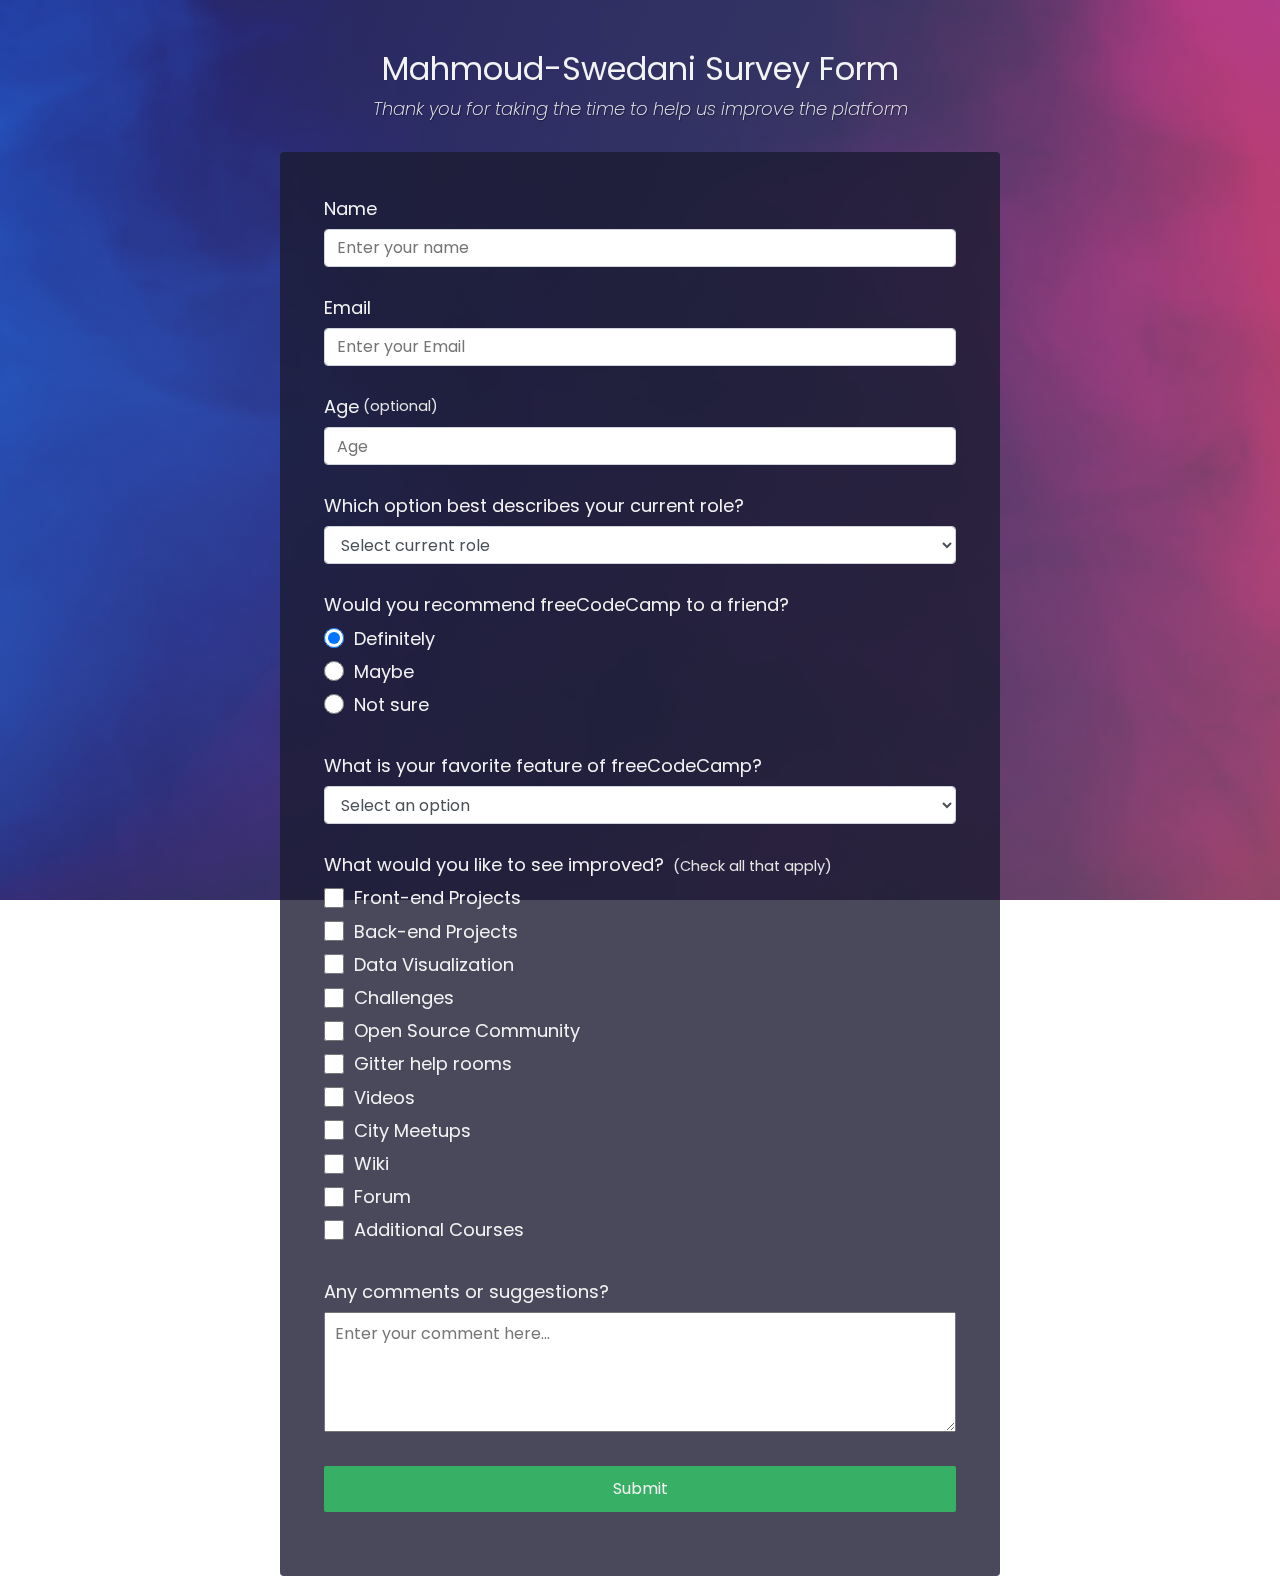
<file: Build a Survey Form/index.html>
<!DOCTYPE html>
<html lang="en">
<head>
    <meta charset="UTF-8">
    <meta http-equiv="X-UA-Compatible" content="IE=edge">
    <meta name="viewport" content="width=device-width, initial-scale=1.0">
    <link rel="stylesheet" href="css/style.css">
    <title>Build a Survey Form</title>
</head>
<body>
    <!-- <header>

    </header>
    
    <main class="main" id="main">
        <section class="section" id="section">
            <article class="main-titel">
                <h1 id="title">
                    Create an prof Survey Form
                </h1>
                <p id="description">
                    <em>Thank you for taking the time to help us improve the platform</em>
                </p>
            </article>
            <article id="survey">
                <form action="" id="survey-form">

                            <div class="form-group">
                                <label for="name" id="name">Name</label><br>
                                <input type="text" name="name-label" id="name" required placeholder="Enter Your Name">
                            </div>

                            <div class="form-group">
                                <label for="email" id="email">Email</label><br>
                                <input type="email" name="email-label" id="email" required placeholder="Enter Your Email">
                            </div>  

                            <div class="form-group">
                                <label for="number" id="number">Age (optional)</label><br>
                                <input type="number" name="number-label" id="number"  placeholder="Enter Your Age">
                            </div>
                            
                            <div class="form-group-b">
                                <label for="dropdown">What is your update jop used</label><br>
                                <select name="dropdown" id="dropdown">
                                    <option value="" selected>Select an option</option>
                                    <option value="2">Front-end developer</option>
                                    <option value="3">Back-end developer</option>
                                    <option value="4">Data managment</option>
                                </select>
                            </div>
                            <div class="form-group-b">
                                <div class="qus">
                                <label>what is your experiance in web development</label></div>
                                <label class="pad-l" for="male"><input type="radio" name="grouped" id="male">1-2</label><br>
                                <label class="pad-l" for="famle"><input type="radio" name="grouped" id="famle">2-4</label><br>
                                <label class="pad-l" for="famle"><input type="radio" name="grouped" id="famle">4-8</label><br>
                                <label class="pad-l" for="famle"><input type="radio" name="grouped" id="famle"> >8</label><br>
                            </div>
                            <div class="form-group-b">
                                <div class="qus">
                                <label>what is language use in web development</label></div>
                                <label class="pad-l" for="one"><input type="checkbox" name="one" id="one">Html</label><br>
                                <label class="pad-l" for="tow"><input type="checkbox" name="tow" id="tow">Css</label><br>
                                <label class="pad-l" for="three"><input type="checkbox" name="three" id="three">JavaScript</label><br>
                                <label class="pad-l" for="four"><input type="checkbox" name="four" id="four">Bootstap</label><br>
                                <label class="pad-l" for="fife"><input type="checkbox" name="fife" id="fife">Jquery</label><br>
                                <label class="pad-l" for="sex"><input type="checkbox" name="sex" id="sex">Python</label><br>
                            </div>
                            <div class="form-group">
                                <label for="desc">Description</label><br>
                                <textarea name="desc" id="desc" cols="30" rows="10"></textarea>
                            </div>
                            <div class="form-group-s">
                                <input id="submit" type="submit" value="submit">
                            </div>

                </form>
            </article>
        </section>
    </main> -->

    <div class="container">
        <header class="header">
          <h1 id="title" class="text-center">Mahmoud-Swedani Survey Form</h1>
          <p id="description" class="description text-center">
            Thank you for taking the time to help us improve the platform
          </p>
        </header>
        <form id="survey-form">
          <div class="form-group">
            <label id="name-label" for="name">Name</label>
            <input
              type="text"
              name="name"
              id="name"
              class="form-control"
              placeholder="Enter your name"
              required
            />
          </div>
          <div class="form-group">
            <label id="email-label" for="email">Email</label>
            <input
              type="email"
              name="email"
              id="email"
              class="form-control"
              placeholder="Enter your Email"
              required
            />
          </div>
          <div class="form-group">
            <label id="number-label" for="number"
              >Age<span class="clue">(optional)</span></label
            >
            <input
              type="number"
              name="age"
              id="number"
              min="10"
              max="99"
              class="form-control"
              placeholder="Age"
            />
          </div>
          <div class="form-group">
            <p>Which option best describes your current role?</p>
            <select id="dropdown" name="role" class="form-control" required>
              <option disabled selected value>Select current role</option>
              <option value="student">Student</option>
              <option value="job">Full Time Job</option>
              <option value="learner">Full Time Learner</option>
              <option value="preferNo">Prefer not to say</option>
              <option value="other">Other</option>
            </select>
          </div>
      
          <div class="form-group">
            <p>Would you recommend freeCodeCamp to a friend?</p>
            <label>
              <input
                name="user-recommend"
                value="definitely"
                type="radio"
                class="input-radio"
                checked
              />Definitely</label
            >
            <label>
              <input
                name="user-recommend"
                value="maybe"
                type="radio"
                class="input-radio"
              />Maybe</label
            >
      
            <label
              ><input
                name="user-recommend"
                value="not-sure"
                type="radio"
                class="input-radio"
              />Not sure</label
            >
          </div>
      
          <div class="form-group">
            <p>
              What is your favorite feature of freeCodeCamp?
            </p>
            <select id="most-like" name="mostLike" class="form-control" required>
              <option disabled selected value>Select an option</option>
              <option value="challenges">Challenges</option>
              <option value="projects">Projects</option>
              <option value="community">Community</option>
              <option value="openSource">Open Source</option>
            </select>
          </div>
      
          <div class="form-group">
            <p>
              What would you like to see improved?
              <span class="clue">(Check all that apply)</span>
            </p>
      
            <label
              ><input
                name="prefer"
                value="front-end-projects"
                type="checkbox"
                class="input-checkbox"
              />Front-end Projects</label
            >
            <label>
              <input
                name="prefer"
                value="back-end-projects"
                type="checkbox"
                class="input-checkbox"
              />Back-end Projects</label
            >
            <label
              ><input
                name="prefer"
                value="data-visualization"
                type="checkbox"
                class="input-checkbox"
              />Data Visualization</label
            >
            <label
              ><input
                name="prefer"
                value="challenges"
                type="checkbox"
                class="input-checkbox"
              />Challenges</label
            >
            <label
              ><input
                name="prefer"
                value="open-source-community"
                type="checkbox"
                class="input-checkbox"
              />Open Source Community</label
            >
            <label
              ><input
                name="prefer"
                value="gitter-help-rooms"
                type="checkbox"
                class="input-checkbox"
              />Gitter help rooms</label
            >
            <label
              ><input
                name="prefer"
                value="videos"
                type="checkbox"
                class="input-checkbox"
              />Videos</label
            >
            <label
              ><input
                name="prefer"
                value="city-meetups"
                type="checkbox"
                class="input-checkbox"
              />City Meetups</label
            >
            <label
              ><input
                name="prefer"
                value="wiki"
                type="checkbox"
                class="input-checkbox"
              />Wiki</label
            >
            <label
              ><input
                name="prefer"
                value="forum"
                type="checkbox"
                class="input-checkbox"
              />Forum</label
            >
            <label
              ><input
                name="prefer"
                value="additional-courses"
                type="checkbox"
                class="input-checkbox"
              />Additional Courses</label
            >
          </div>
      
          <div class="form-group">
            <p>Any comments or suggestions?</p>
            <textarea
              id="comments"
              class="input-textarea"
              name="comment"
              placeholder="Enter your comment here..."
            ></textarea>
          </div>
      
          <div class="form-group">
            <button type="submit" id="submit" class="submit-button">
              Submit
            </button>
          </div>
        </form>
      </div>
      

</body>
</html>
</file>
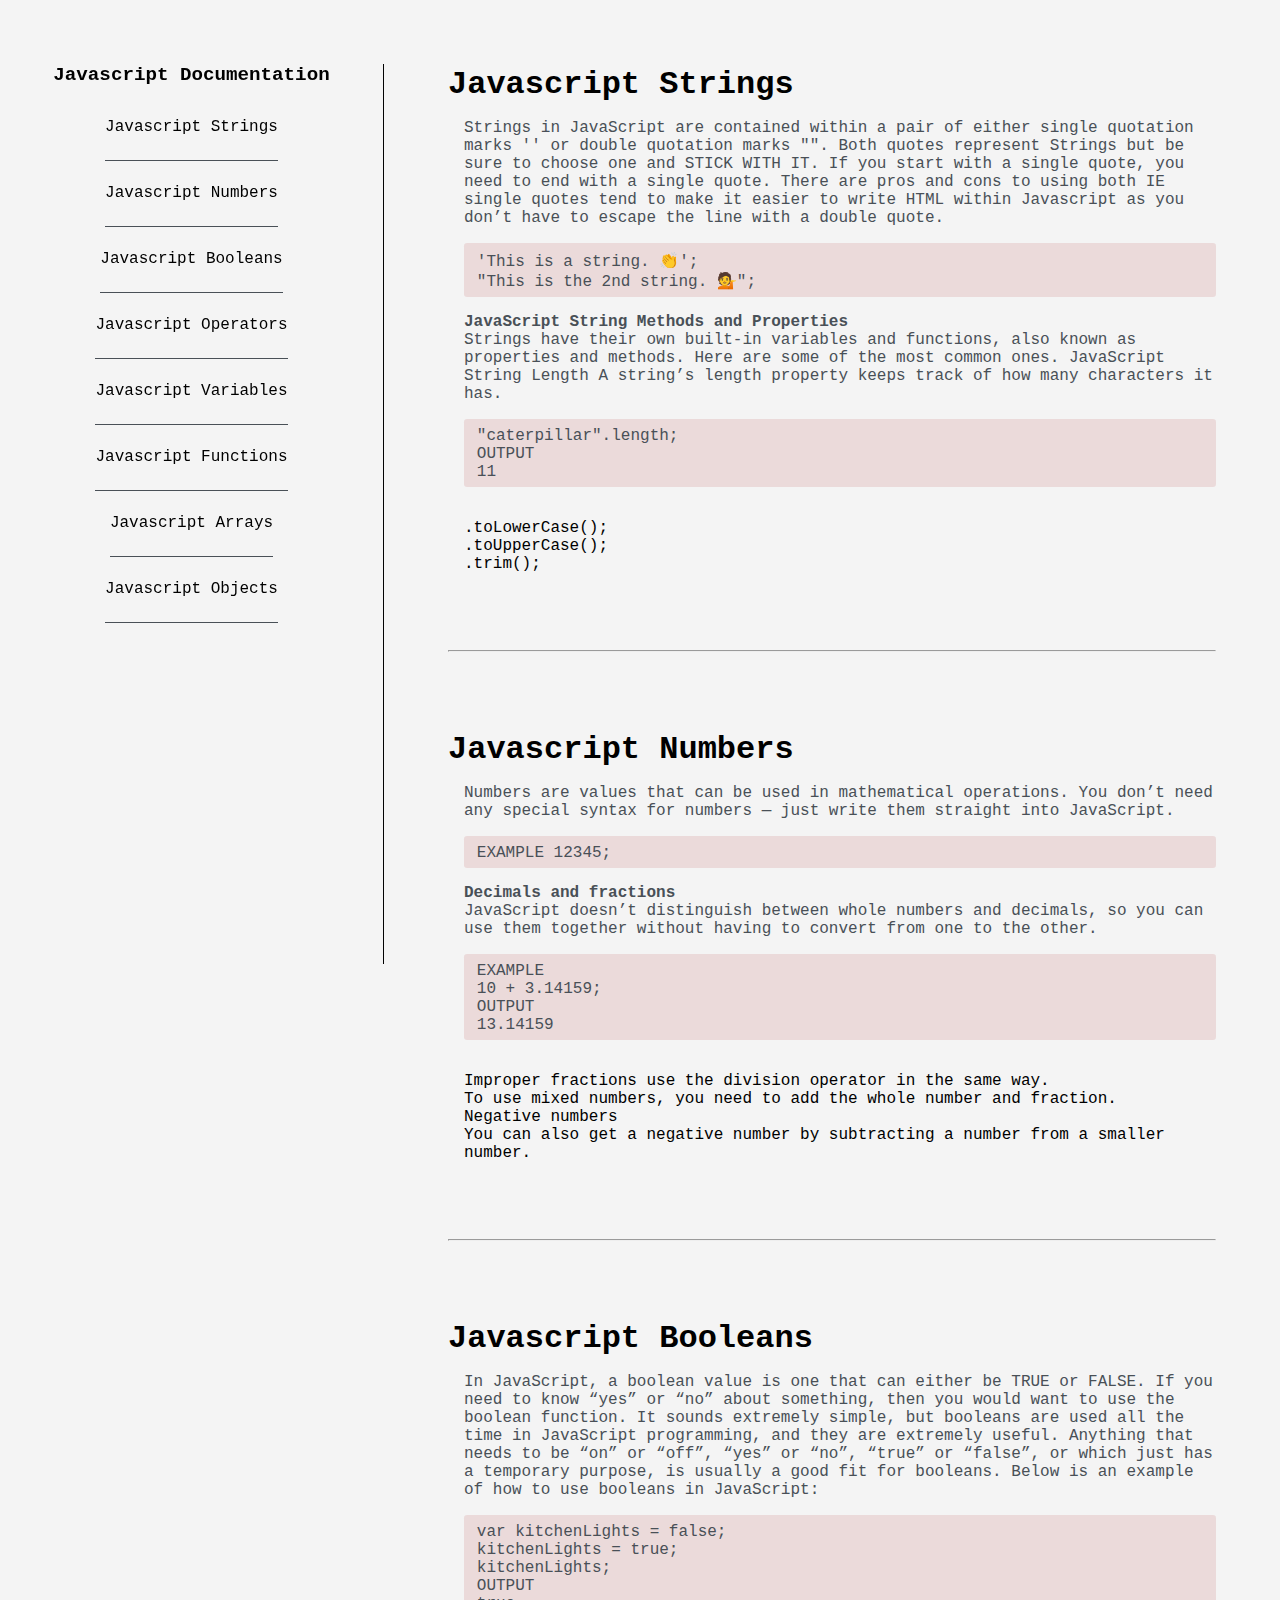
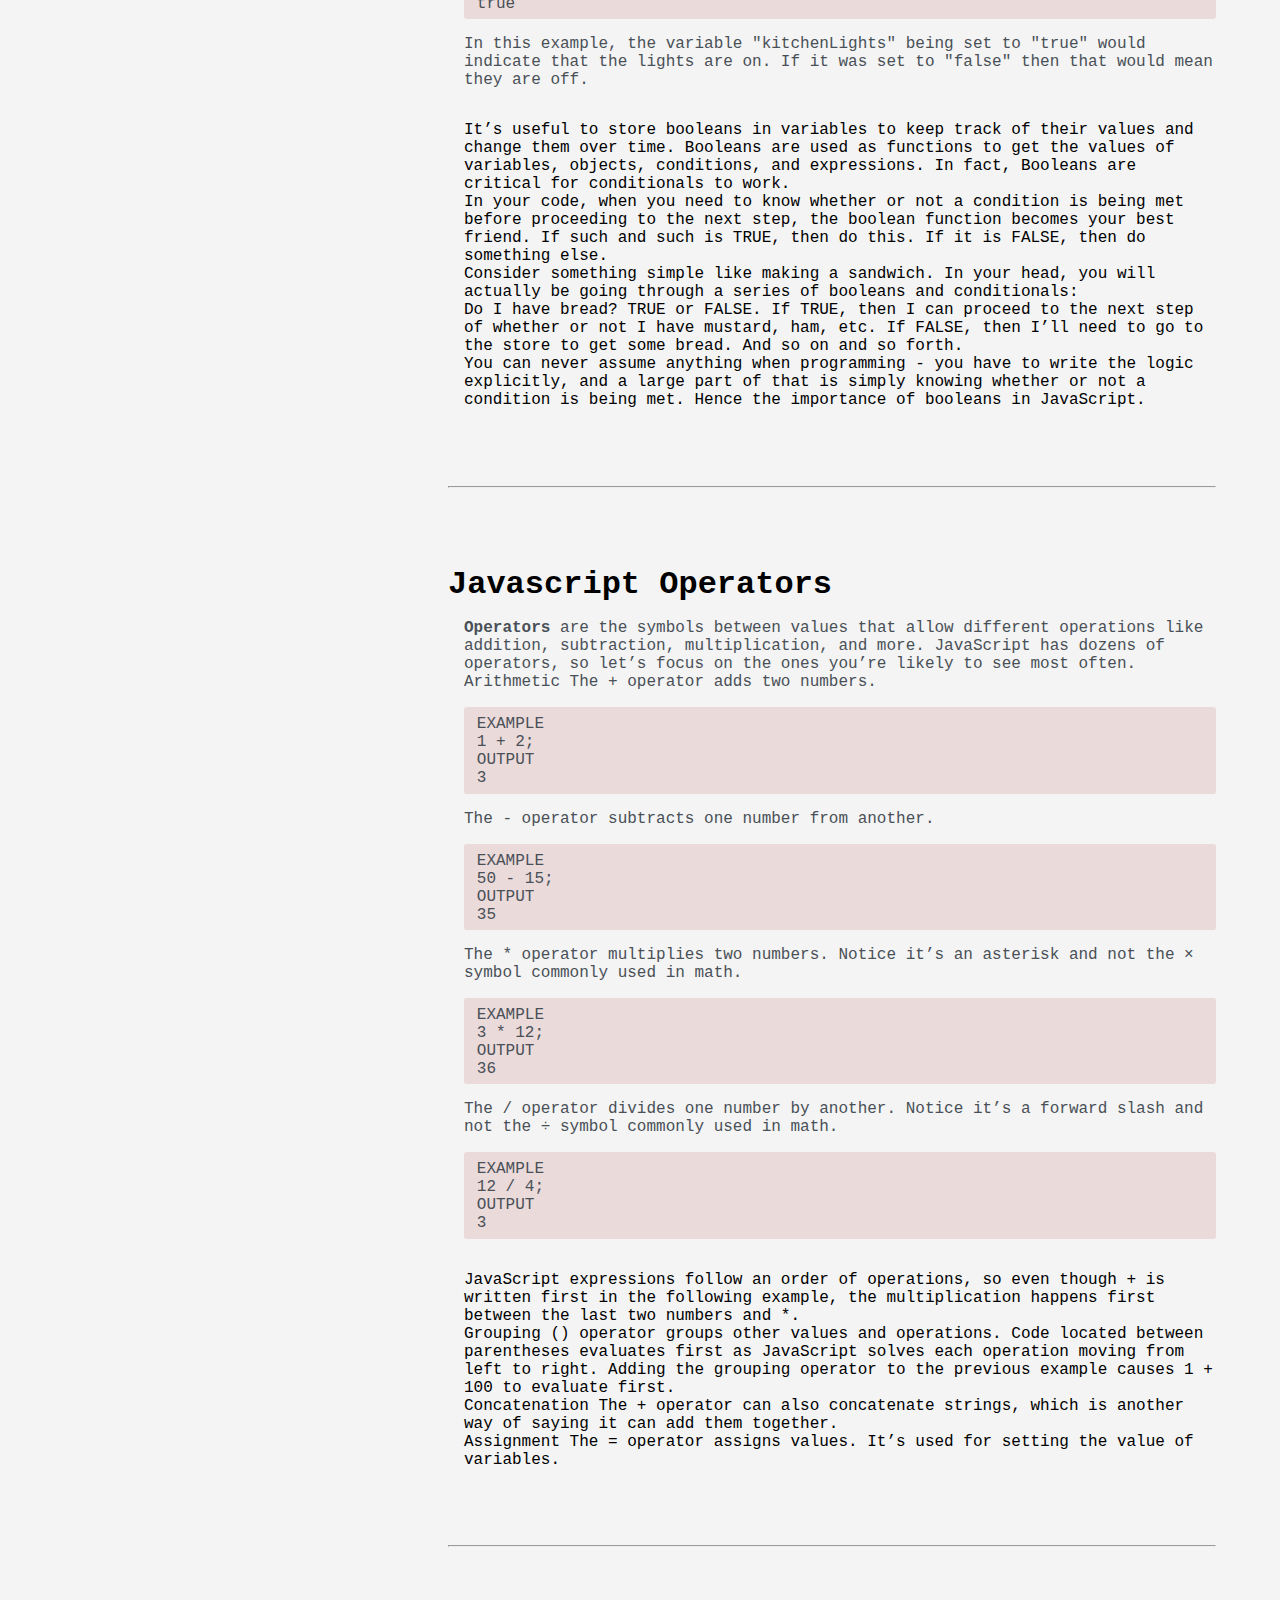
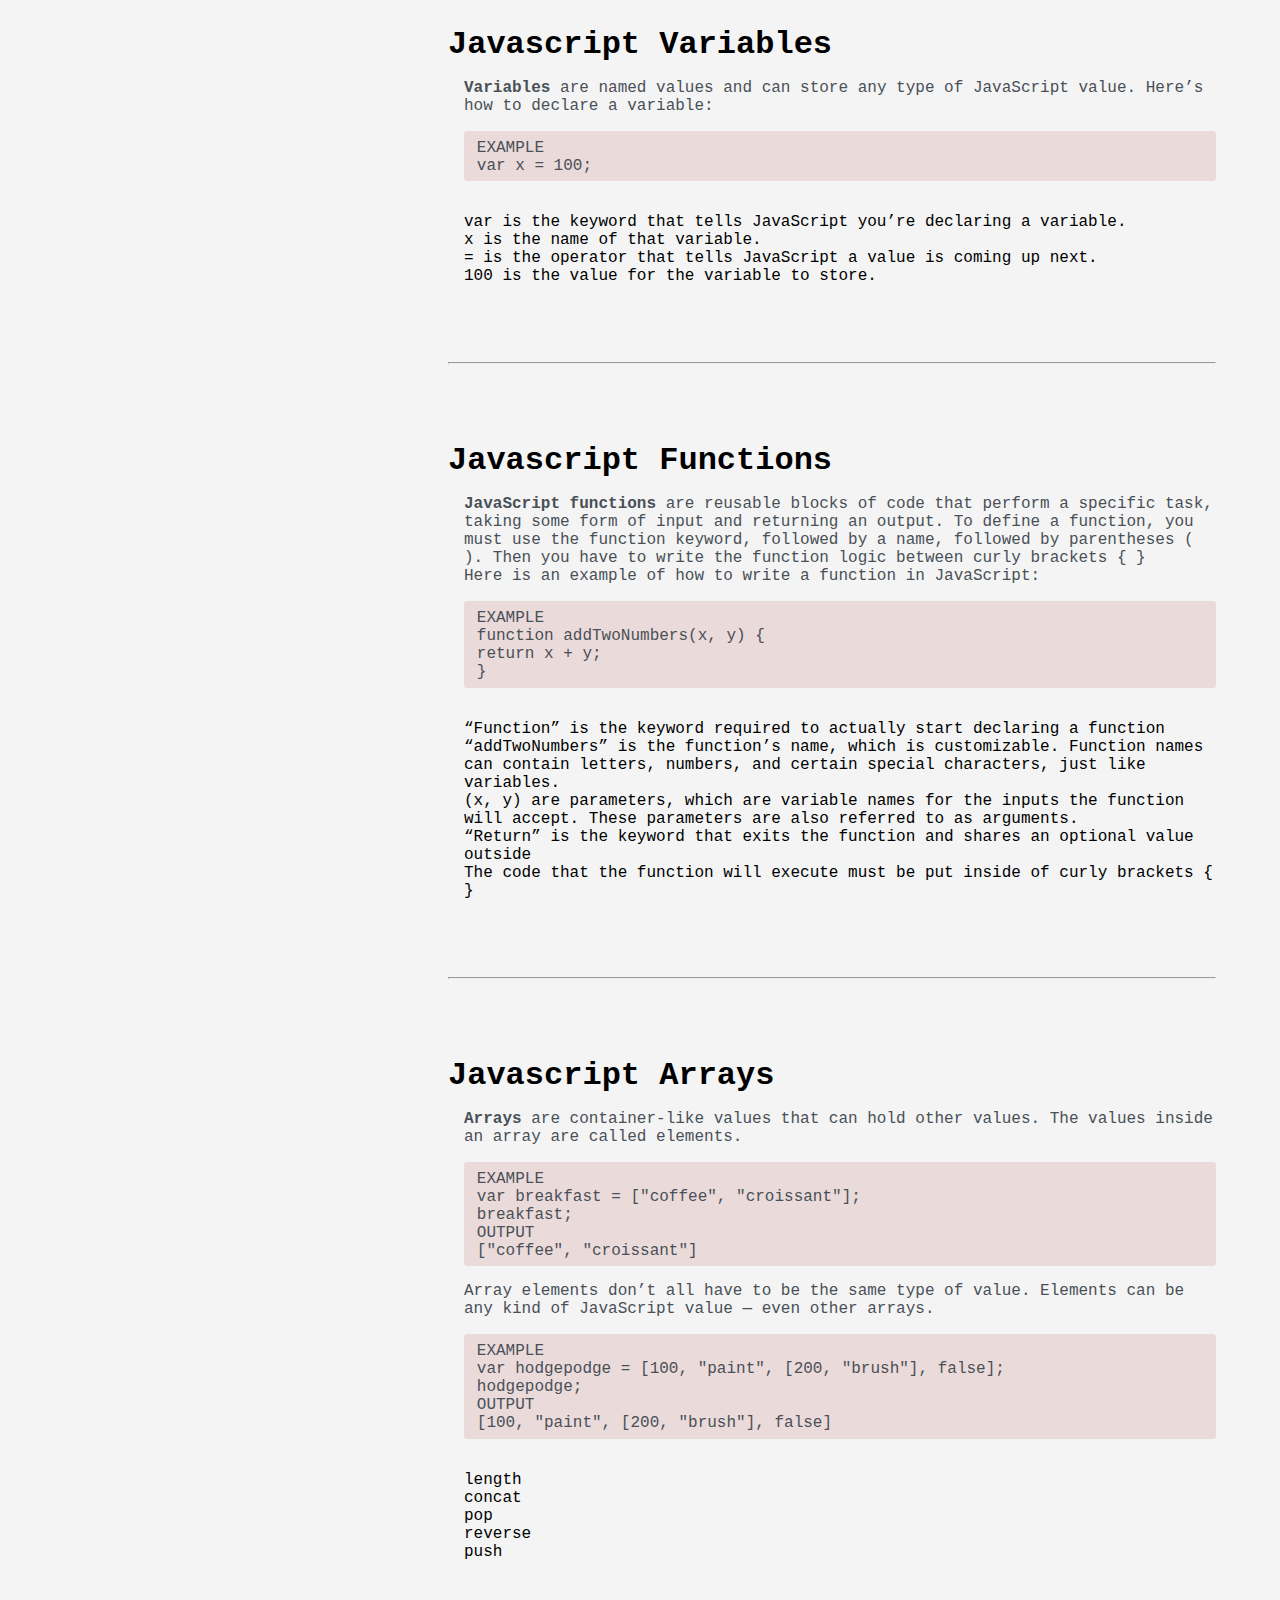
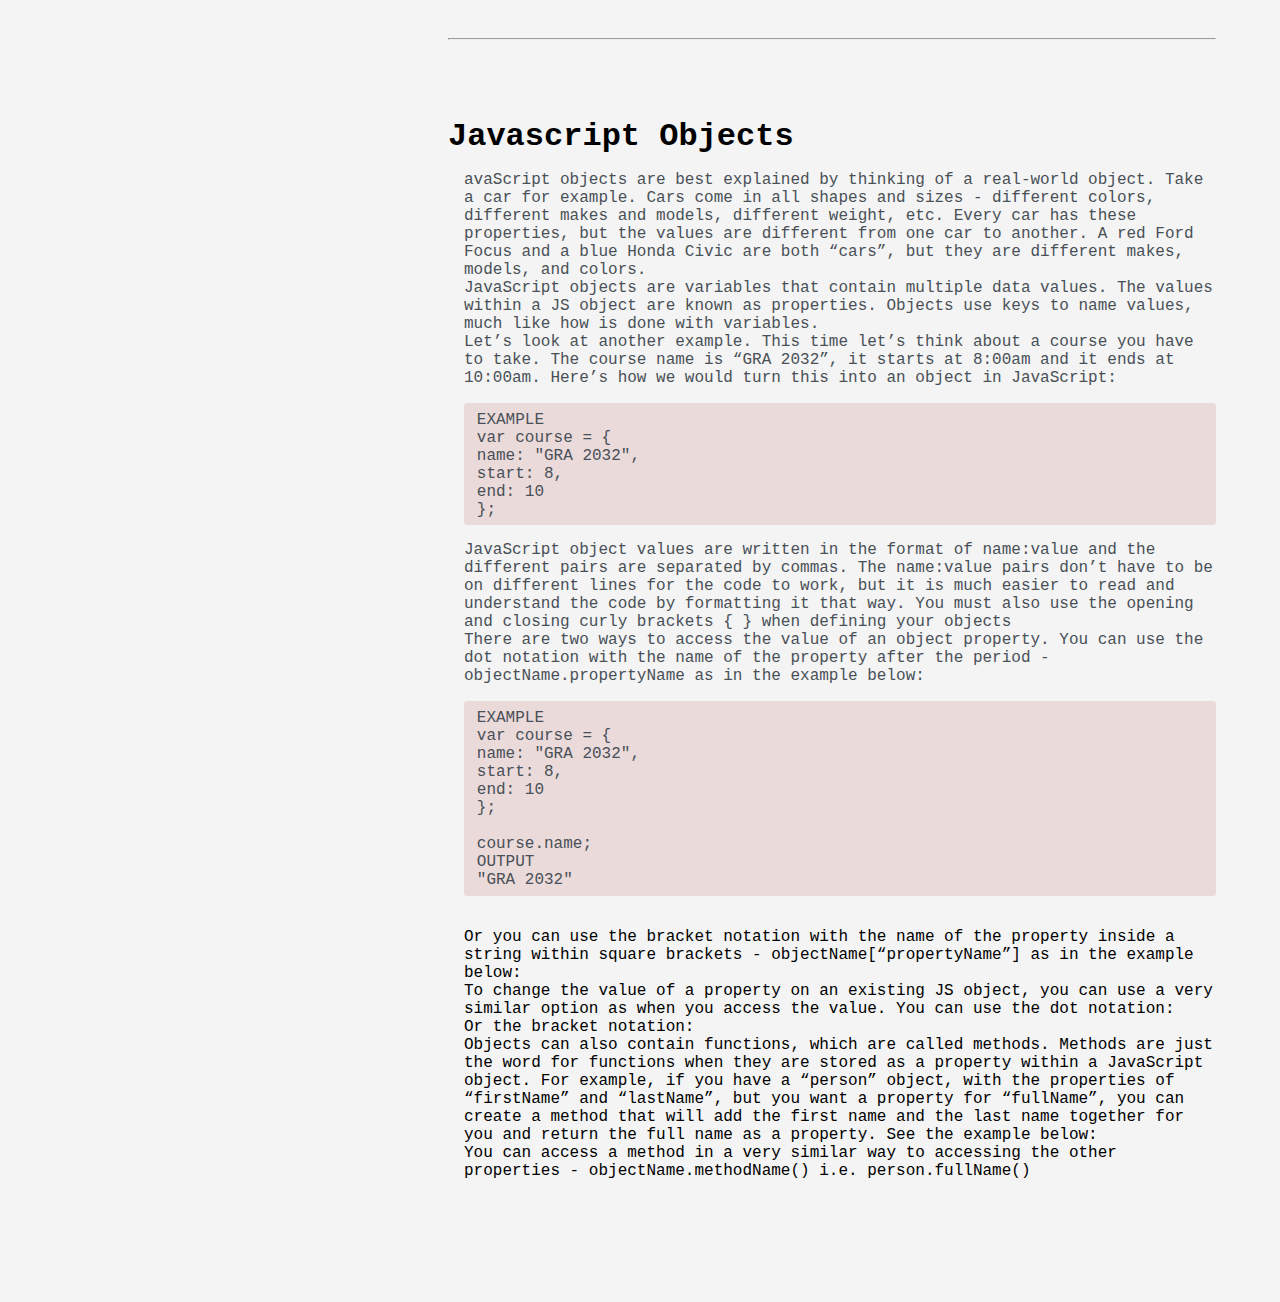
<file: Build a Technical Documentation Page/index.html>
<!DOCTYPE html>
<html lang="en">
<head>
    <meta charset="UTF-8">
    <meta http-equiv="X-UA-Compatible" content="IE=edge">
    <meta name="viewport" content="width=device-width, initial-scale=1.0">
    <link rel="stylesheet" href="css/style.css">
    <title>Build a Technical Documentation Page</title>
</head>
<body>
    <div class="container">
        <nav id="navbar" class="navbar header">
        <header id="header" >
            <h1>Javascript Documentation</h1>
            
                <ul class="nav-ul">
                    <li class="nav-list">
                        <a href="#Javascript_Strings" class="nav-link">Javascript Strings</a>
                    </li>
                    <li class="nav-list">
                        <a href="#Javascript_Numbers" class="nav-link">Javascript Numbers</a>
                    </li>
                    <li class="nav-list">
                        <a href="#Javascript_Booleans" class="nav-link">Javascript Booleans</a>
                    </li>
                    <li class="nav-list">
                        <a href="#Javascript_Operators" class="nav-link">Javascript Operators</a>
                    </li>
                    <li class="nav-list">
                        <a href="#Javascript_Variables" class="nav-link">Javascript Variables</a>
                    </li>
                    <li class="nav-list">
                        <a href="#Javascript_Functions" class="nav-link">Javascript Functions</a>
                    </li>
                    <li class="nav-list">
                        <a href="#Javascript_Arrays" class="nav-link">Javascript Arrays</a>
                    </li>
                    <li class="nav-list"><a href="#Javascript_Objects" class="nav-link">Javascript Objects</a></li>
                </ul>
        </header>
    </nav>
        <main id="main-doc" class="main-doc">
            
            <section id="Javascript_Strings" class="main-section">
                <header class="section-header">
                    Javascript Strings
                </header>
                <div class="par">
                    <p class="p">
                        Strings in JavaScript are contained within a pair of either single quotation marks '' or double quotation marks "". 
                        Both quotes represent Strings but be sure to choose one and STICK WITH IT. If you start with a single quote, you need to end with a single quote.
                        There are pros and cons to using both IE single quotes tend to make it easier to
                        write HTML within Javascript as you don’t have to escape the line with a double quote.
                    </p>
                    <div class="code-div">
                        <code class="code">
                            'This is a string. 👏';<br>
                            "This is the 2nd string. 💁";
                        </code>
                    </div>
                    <p class="p">
                        <strong> JavaScript String Methods and Properties</strong><br>
                        Strings have their own built-in variables and functions, also known as properties and methods. 
                        Here are some of the most common ones.
                        JavaScript String Length
                        A string’s length property keeps track of how many characters it has.
                    </p>
                    <div class="code-div">
                        <code class="code">
                            "caterpillar".length;<br>
                            OUTPUT<br>
                            11
                        </code>
                    </div>


                    <div class="lists">
                        <ul class="ul-list">
                            <li class="link-list">.toLowerCase();</li>
                            <li class="link-list">.toUpperCase();</li>
                            <li class="link-list">.trim();</li>
                        </ul>
                    </div>

                </div>

            </section>
            <hr>
            <section id="Javascript_Numbers" class="main-section">
                <header class="section-header">
                    Javascript Numbers
                </header>
                <div class="par">
                    <p class="p">
                        Numbers are values that can be used in mathematical operations.
                        You don’t need any special syntax for numbers — just write them straight into JavaScript.
                    </p>
                    <div class="code-div">
                        <code class="code">
                            EXAMPLE
                            12345;
                        </code>
                    </div>

                    <p class="p">
                        <strong>Decimals and fractions</strong><br>
                        JavaScript doesn’t distinguish between whole numbers and decimals, so you can use them together 
                        without having to convert from one to the other.
                    </p>
                    <div class="code-div">
                        <code class="code">
                            EXAMPLE<br>
                            10 + 3.14159;<br>
                            OUTPUT<br>
                            13.14159
                        </code>
                    </div>


                    <div class="lists">
                        <ul class="ul-list">
                            <li class="link-list">Improper fractions use the division operator in the same way.
                            </li>
                            <li class="link-list">To use mixed numbers, you need to add the whole number and fraction.
                            </li>
                            <li class="link-list">Negative numbers
                            </li>
                            <li class="link-list">You can also get a negative number by subtracting a number from a smaller number.
                            </li>
                        </ul>
                    </div>
                    
                </div>
            </section>
            <hr>
            <section id="Javascript_Booleans" class="main-section">
                <header class="section-header">
                    Javascript Booleans
                </header>
                <div class="par">
                    <p class="p">
                        In JavaScript, a boolean value is one that can either be TRUE or FALSE. 
                        If you need to know “yes” or “no” about something, then you would want to use the boolean function. 
                        It sounds extremely simple, but booleans are used all the time in JavaScript programming, 
                        and they are extremely useful. Anything that needs to be “on” or “off”, “yes” or “no”, “true” or “false”,
                        or which just has a temporary purpose, is usually a good fit for booleans.
                        Below is an example of how to use booleans in JavaScript:

                    </p>
                    <div class="code-div">
                        <code class="code">
                            var kitchenLights = false;<br>
                            kitchenLights = true;<br>
                            kitchenLights;<br>
                            OUTPUT<br>
                            true
                        </code>
                    </div>

                    <p class="p">
                        In this example, the variable "kitchenLights" being set to "true" would indicate that the lights are on.
                        If it was set to "false" then that would mean they are off. 
                    </p>
                    <div class="lists">
                        <ul class="ul-list">
                            <li class="link-list">It’s useful to store booleans in variables to keep track of their values and change them over time. Booleans are used as functions to get the values of variables, objects, conditions, and expressions. In fact, Booleans are critical for conditionals to work. </li>
                            <li class="link-list">In your code, when you need to know whether or not a condition is being met before proceeding to the next step, the boolean function becomes your best friend. If such and such is TRUE, then do this. If it is FALSE, then do something else.

                            </li>
                            <li class="link-list">Consider something simple like making a sandwich. In your head, you will actually be going through a series of booleans and conditionals:

                            </li>
                            <li class="link-list">Do I have bread? TRUE or FALSE. If TRUE, then I can proceed to the next step of whether or not I have mustard, ham, etc. If FALSE, then I’ll need to go to the store to get some bread. And so on and so forth.

                            </li>
                            <li class="link-list">You can never assume anything when programming - you have to write the logic explicitly, and a large part of that is simply knowing whether or not a condition is being met. Hence the importance of booleans in JavaScript.

                            </li>
                        </ul>
                    </div>
                    
                </div>
            </section>
            <hr>
            <section id="Javascript_Operators" class="main-section">
                <header class="section-header">
                    Javascript Operators
                </header>
                <div class="par">
                    <p class="p">
                        <strong>Operators</strong> are the symbols between values that allow different operations like addition, subtraction, multiplication, and more.
                        JavaScript has dozens of operators, so let’s focus on the ones you’re likely to see most often.
                        Arithmetic
                        The + operator adds two numbers.
                    </p>
                    <div class="code-div">
                        <code class="code">
                            EXAMPLE<br>
                            1 + 2;<br>
                            OUTPUT<br>
                            3
                        </code>
                    </div>

                    <p class="p">
                        The - operator subtracts one number from another.
                    </p>
                    <div class="code-div">
                        <code class="code">
                            EXAMPLE<br>
                            50 - 15;<br>
                            OUTPUT<br>
                            35
                        </code>
                    </div>


                    <p class="p">
                        The * operator multiplies two numbers. Notice it’s an asterisk and not the × symbol commonly used in math.
                    </p>
                    <div class="code-div">
                        <code class="code">
                            EXAMPLE<br>
                            3 * 12;<br>
                            OUTPUT<br>
                            36
                        </code>
                    </div>


                    <p class="p">
                        The / operator divides one number by another. Notice it’s a forward slash and not the ÷ symbol commonly used in math.

                    </p>
                    <div class="code-div">
                        <code class="code">
                            EXAMPLE<br>
                            12 / 4;<br>
                            OUTPUT<br>
                            3
                        </code>
                    </div>


                    <div class="lists">
                        <ul class="ul-list">
                            <li class="link-list">JavaScript expressions follow an order of operations, so even though + is written first in the following example, the multiplication happens first between the last two numbers and *.
                            </li>
                            <li class="link-list">Grouping
                                () operator groups other values and operations. Code located between parentheses evaluates first as JavaScript solves each operation moving from left to right.
                                Adding the grouping operator to the previous example causes 1 + 100 to evaluate first.</li>
                            <li class="link-list">Concatenation
                                The + operator can also concatenate strings, which is another way of saying it can add them together.</li>
                            <li class="link-list">Assignment The = operator assigns values. It’s used for setting the value of variables.</li>
                        </ul>
                    </div>
                    
                </div>
            </section>
            <hr>
            <section id="Javascript_Variables" class="main-section">
                <header class="section-header">
                    Javascript Variables
                </header>
                <div class="par">
                    <p class="p">
                        <strong>Variables</strong> are named values and can store any type of JavaScript value.
                        Here’s how to declare a variable:
                    </p>
                    <div class="code-div">
                        <code class="code">
                            EXAMPLE<br>
                            var x = 100;<br>
                        </code>
                    </div>

                    <div class="lists">
                        <ul class="ul-list">
                            <li class="link-list">var is the keyword that tells JavaScript you’re declaring a variable.</li>
                            <li class="link-list">x is the name of that variable.</li>
                            <li class="link-list">= is the operator that tells JavaScript a value is coming up next.</li>
                            <li class="link-list">100 is the value for the variable to store.</li>
                        </ul>
                    </div>
                    
                </div>
            </section>
            <hr>
            <section id="Javascript_Functions" class="main-section">
                <header class="section-header">
                    Javascript Functions
                </header>
                <div class="par">
                    <p class="p">
                        <strong>JavaScript functions</strong> are reusable blocks of code that perform a specific task, taking some 
                        form of input and returning an output.
                        To define a function, you must use the function keyword, followed by a name, followed by parentheses ( ).
                        Then you have to write the function logic between curly brackets { }
                        <br>Here is an example of how to write a function in JavaScript:
                    </p>
                    <div class="code-div">
                        <code class="code">
                            EXAMPLE<br>
                            function addTwoNumbers(x, y) {<br>
                                return x + y;<br>
                            }
                        </code>
                    </div>


                    <div class="lists">
                        <ul class="ul-list">
                            <li class="link-list">“Function” is the keyword required to actually start declaring a function</li>
                            <li class="link-list">“addTwoNumbers” is the function’s name, which is customizable. Function names can contain letters, numbers, and certain special characters, just like variables.</li>
                            <li class="link-list">(x, y) are parameters, which are variable names for the inputs the function will accept. These parameters are also referred to as arguments.</li>
                            <li class="link-list">“Return” is the keyword that exits the function and shares an optional value outside</li>
                            <li class="link-list">The code that the function will execute must be put inside of curly brackets { }</li>
                        </ul>
                    </div>
                    
                </div>
            </section>
            <hr>
            <section id="Javascript_Arrays" class="main-section">
                <header class="section-header">
                    Javascript Arrays
                </header>
                <div class="par">
                    <p class="p">
                        <strong>Arrays</strong> are container-like values that can hold other values. The values inside an array are called elements.
                    </p>
                    <div class="code-div">
                        <code class="code">
                            EXAMPLE<br>
                            var breakfast = ["coffee", "croissant"];<br>
                            breakfast;<br>
                            OUTPUT<br>
                            ["coffee", "croissant"]
                        </code>

                    </div>

                    <p class="p">
                        Array elements don’t all have to be the same type of value.
                        Elements can be any kind of JavaScript value — even other arrays.
                    </p>
                    <div class="code-div">
                        <code class="code">
                            EXAMPLE<br>
                            var hodgepodge = [100, "paint", [200, "brush"], false];<br>
                            hodgepodge;<br>
                            OUTPUT<br>
                            [100, "paint", [200, "brush"], false]
                        </code>
                    </div>

                    <div class="lists">
                        <ul class="ul-list">
                            <li class="link-list">length
                            </li>
                            <li class="link-list">concat
                            </li>
                            <li class="link-list">pop</li>
                            <li class="link-list">reverse</li>
                            <li class="link-list">push</li>
                        </ul>
                    </div>
                    
                </div>
            </section>
            <hr>
            <section id="Javascript_Objects" class="main-section">
                <header class="section-header">
                    Javascript Objects
                </header>
                <div class="par">
                    <p class="p">
                        avaScript objects are best explained by thinking of a real-world object. Take a car for example.
                        Cars come in all shapes and sizes - different colors, different makes and models, different weight, etc. 
                        Every car has these properties, but the values are different from one car to another. A red Ford Focus and a blue Honda
                        Civic are both “cars”, but they are different makes, models, and colors. <br>
                        JavaScript objects are variables that contain multiple data values. The values within a JS
                        object are known as properties. Objects use keys to name values, much like how is done with variables. <br>                    
                        Let’s look at another example. This time let’s think about a course you have to take. The course name is “GRA 2032”,
                        it starts at 8:00am and it ends at 10:00am. Here’s how we would turn this into an object in JavaScript:
                    </p>
                    <div class="code-div">
                        <code class="code">
                            EXAMPLE<br>
                            var course = {<br>
                                name: "GRA 2032",<br>
                                start: 8,<br>
                                end: 10<br>
                            };
                        </code>
                    </div>

                    <p class="p">
                        JavaScript object values are written in the format of name:value and the different pairs are separated by commas. 
                        The name:value pairs don’t have to be on different lines for the code to work, but it is much easier to read and understand
                        the code by formatting it that way. You must also use the opening and closing curly brackets { } when defining your objects <br>
                        There are two ways to access the value of an object property. 
                        You can use the dot notation with the name of the property after the period
                        - objectName.propertyName as in the example below:
                    </p>
                    <div class="code-div">
                        <code class="code">
                            EXAMPLE <br>
                            var course = {<br>        
                                name: "GRA 2032",<br>                  
                                start: 8,<br>
                                end: 10<br>
                            };<br>
                            ​<br>
                            course.name;<br>
                            OUTPUT<br>
                            "GRA 2032"
                        </code>
                    </div>

                    <div class="lists">
                        <ul class="ul-list">
                            <li class="link-list">Or you can use the bracket notation with the name of the property inside a string within square brackets - objectName[“propertyName”] as in the example below:

                            </li>
                            <li class="link-list">To change the value of a property on an existing JS object, you can use a very similar option as when you access the value. You can use the dot notation:

                            </li>
                            <li class="link-list">Or the bracket notation:

                            </li>
                            <li class="link-list">Objects can also contain functions, which are called methods. Methods are just the word for functions when they are stored as a property within a JavaScript object. For example, if you have a “person” object, with the properties of “firstName” and  “lastName”, but you want a property for “fullName”, you can create a method that will add the first name and the last name together for you and return the full name as a property. See the example below:

                            </li>
                            <li class="link-list">You can access a method in a very similar way to accessing the other properties - objectName.methodName()    i.e. person.fullName()

                            </li>
                        </ul>
                    </div>

            </section>
        </main>
            
    </div>
</body>
</html>
</file>
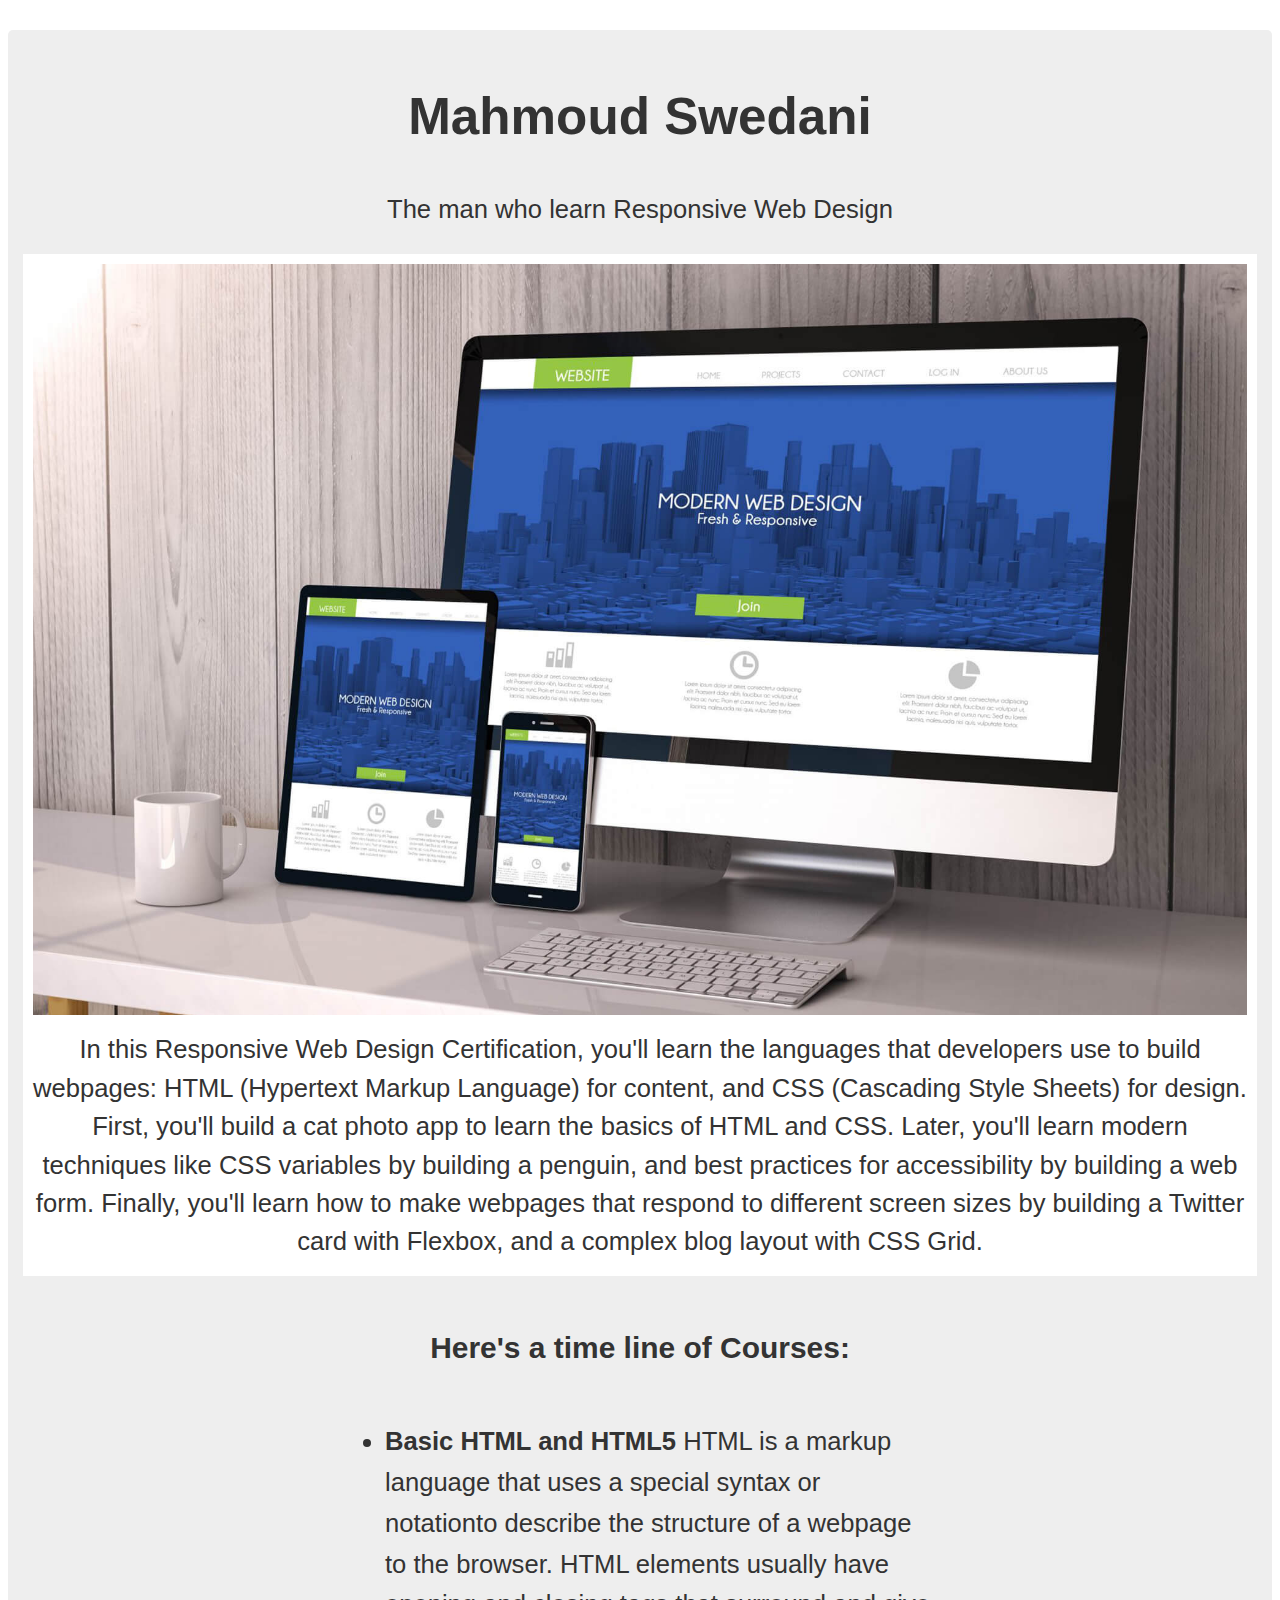
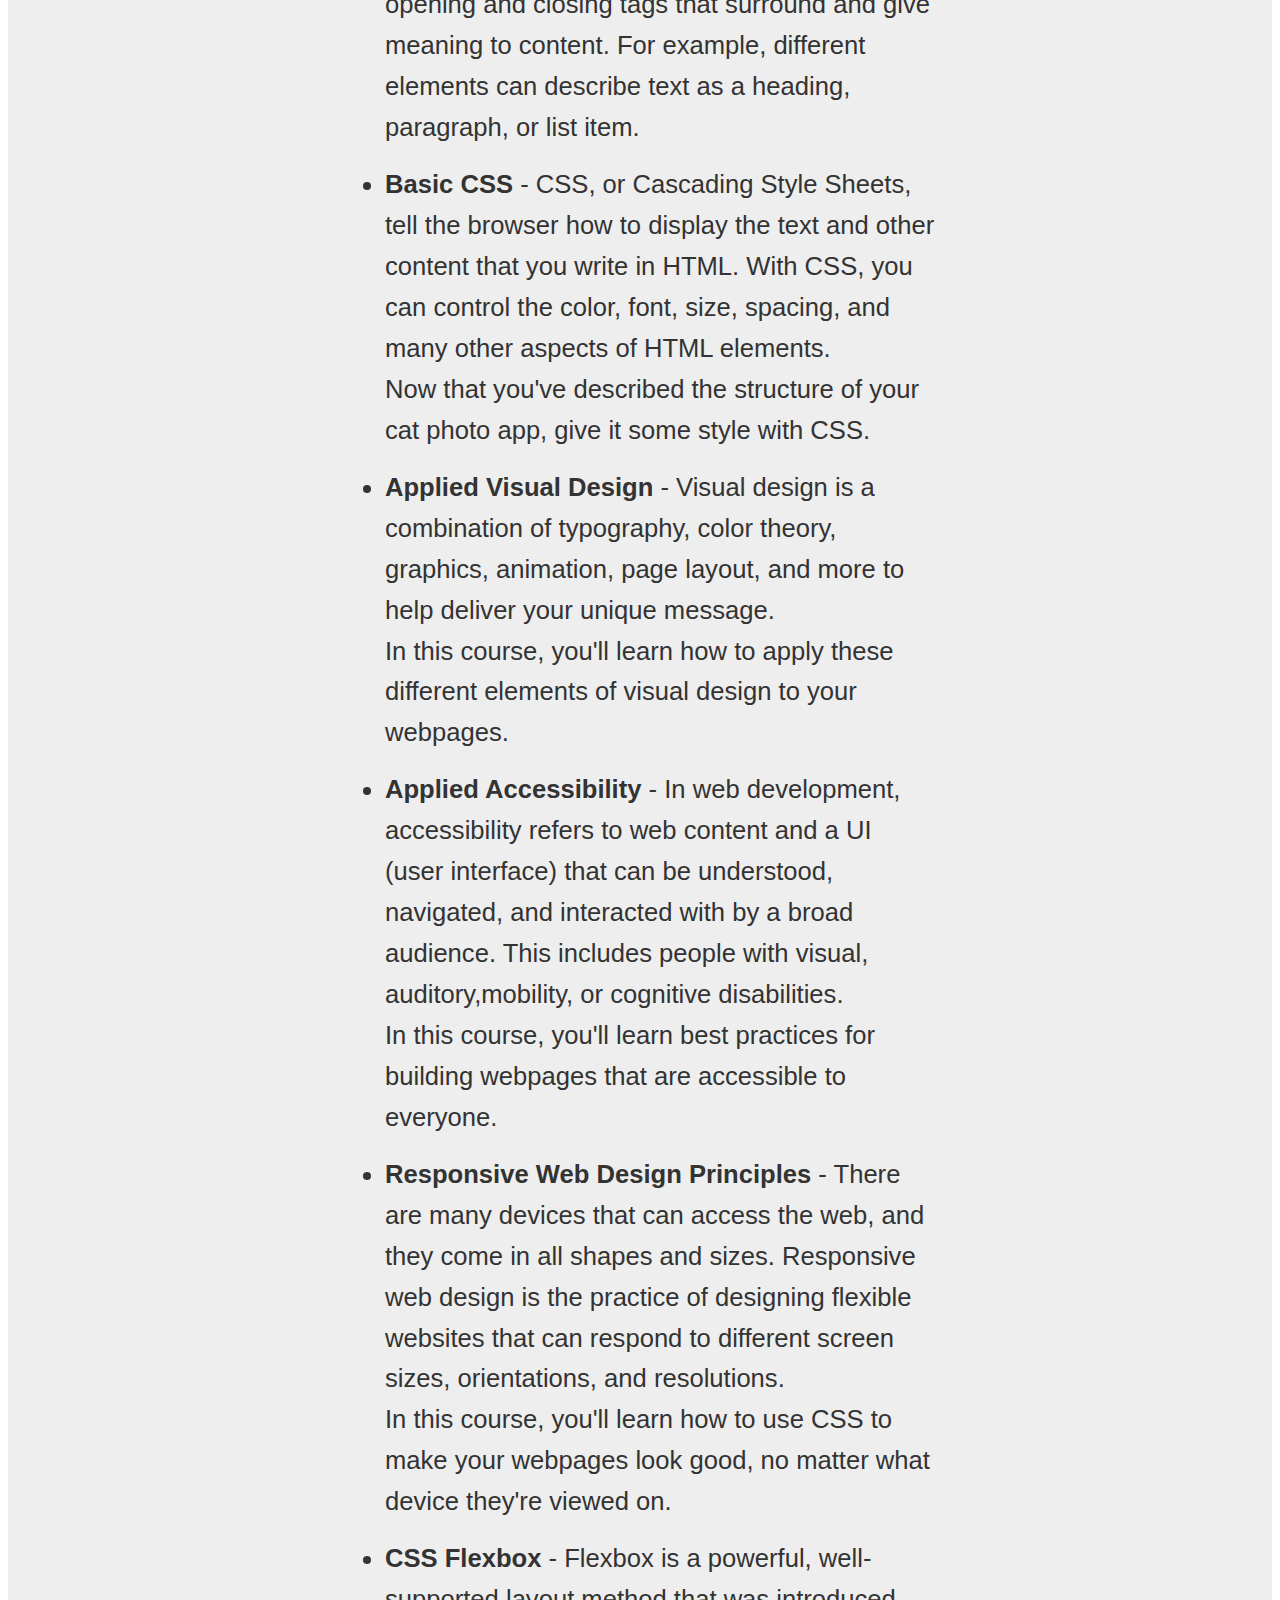
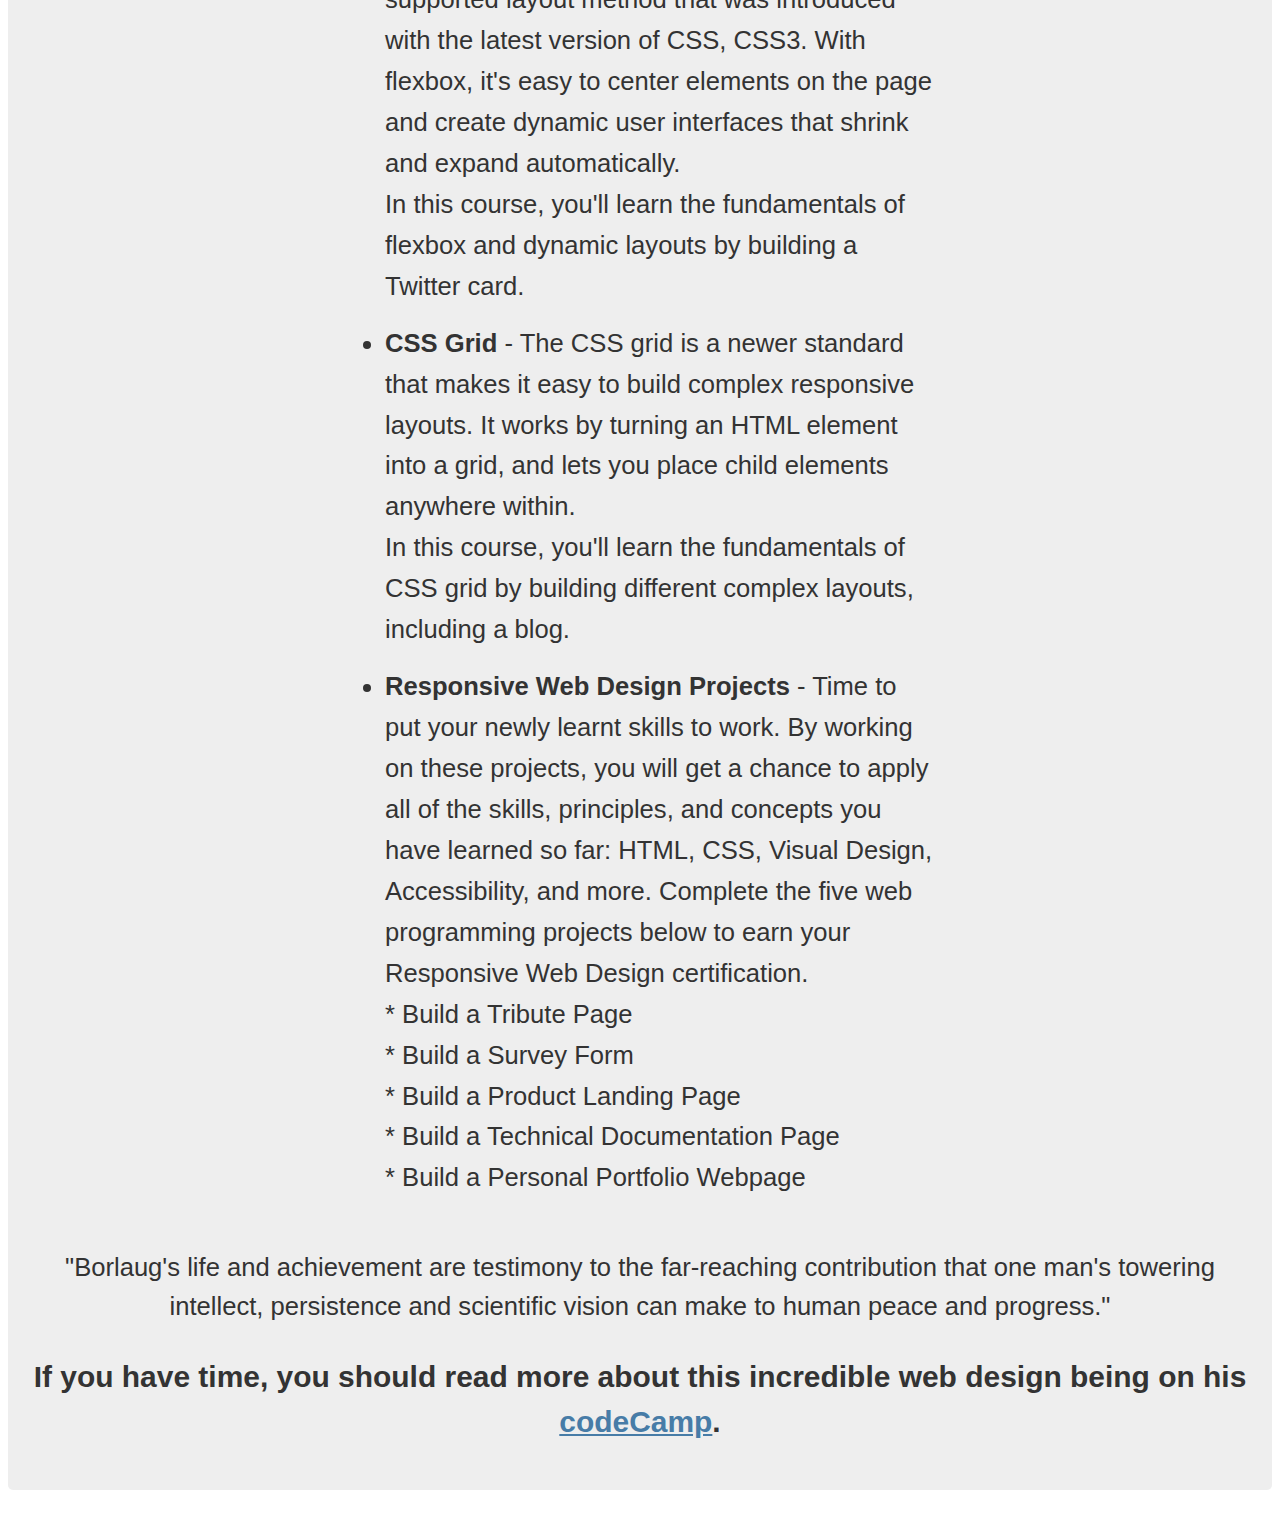
<file: Build a Tribute Page/index.html>
<!DOCTYPE html>
<html lang="en">
<head>
    <meta charset="UTF-8">
    <meta http-equiv="X-UA-Compatible" content="IE=edge">
    <meta name="viewport" content="width=device-width, initial-scale=1.0">
    <link rel="stylesheet" href="css/style.css">
    <title>Responsive Web Design</title>
</head>
<body translate="no">
    <main id="main">
    <h1 id="title">Mahmoud Swedani</h1>
    <p>The man who learn Responsive Web Design</p>
    <figure id="img-div">
      <img id="image" src="images/RWD.jpg" alt="Responsive Web Design" >
      <figcaption id="img-caption">
        In this Responsive Web Design Certification, you'll learn the languages that developers use
        to build webpages: HTML (Hypertext Markup Language) for content, and CSS (Cascading Style Sheets) for design.
        First, you'll build a cat photo app to learn the basics of HTML and CSS. Later, you'll learn 
        modern techniques like CSS variables by building a penguin, and best practices for accessibility
        by building a web form.
        Finally, you'll learn how to make webpages that respond to different screen sizes by building a Twitter
        card with Flexbox, and a complex blog layout with CSS Grid. 
      </figcaption>
    </figure>
    <section id="tribute-info">
      <h3 id="headline">Here's a time line of Courses:</h3>
      <ul>
        <li><strong>Basic HTML and HTML5</strong> HTML is a markup language that uses a special syntax or notationto describe the structure of a webpage to the browser. HTML elements usually have opening and closing tags that surround and give meaning to content. For example, different elements can describe text as a heading, paragraph, or list item.
        </li>

        <li>
          <strong>Basic CSS</strong> - CSS, or Cascading Style Sheets, tell the browser how to display the text and other content that you write in HTML. With CSS, you can control the color, font, size, spacing, and many other aspects of HTML elements.<br>Now that you've described the structure of your cat photo app, give it some style with CSS.
        </li>

        <li>
          <strong>Applied Visual Design</strong> - Visual design is a combination of typography, color theory, graphics, animation, page layout, and more to help deliver your unique message. <br>In this course, you'll learn how to apply these different elements of visual design to your webpages.
        </li>
        <li>
          <strong>Applied Accessibility</strong> - In web development, accessibility refers to web content and a UI (user interface) that can be understood, navigated, and interacted with by a broad audience. This includes people with visual, auditory,mobility, or cognitive disabilities.<br> In this course, you'll learn best practices for building webpages that are accessible to everyone.
        </li>
        <li>
          <strong>Responsive Web Design Principles</strong> - There are many devices that can access the web, and they come in all shapes and sizes. Responsive web design is the practice of designing flexible websites that can respond to different screen sizes, orientations, and resolutions.<br> In this course, you'll learn how to use CSS to make your webpages look good, no matter what device they're viewed on.
        </li>
        <li>
          <strong>CSS Flexbox</strong> - Flexbox is a powerful, well-supported layout method that was introduced with the latest version of CSS, CSS3. With flexbox, it's easy to center elements on the page and create dynamic user interfaces that shrink and expand automatically.<br>In this course, you'll learn the fundamentals of flexbox and dynamic layouts by building a Twitter card.
        </li>
        <li>
          <strong>CSS Grid</strong> - The CSS grid is a newer standard that makes it easy to build complex responsive layouts. It works by turning an HTML element into a grid, and lets you place child elements anywhere within.<br>In this course, you'll learn the fundamentals of CSS grid by building different complex layouts, including a blog.
        </li>
        <li>
          <strong>Responsive Web Design Projects</strong> - Time to put your newly learnt skills to work. By working on these projects, you will get a chance to apply all of the skills, principles, and concepts you have learned so far: HTML, CSS, Visual Design, Accessibility, and more. Complete the five web programming projects below to earn your Responsive Web Design certification.
          <br>* Build a Tribute Page
          <br>* Build a Survey Form
          <br>* Build a Product Landing Page
          <br>* Build a Technical Documentation Page
          <br>* Build a Personal Portfolio Webpage              
        </li>
       
      </ul>
        <p>
          "Borlaug's life and achievement are testimony to the far-reaching
          contribution that one man's towering intellect, persistence and
          scientific vision can make to human peace and progress."
        </p>

      <h3>
        If you have time, you should read more about this incredible web design being
        on his
        <a id="tribute-link" href="https://www.freecodecamp.org/learn/responsive-web-design" target="_blank">codeCamp</a>.
      </h3>
    </section>
  </main>       
  </body>
    

</html>
</file>
<file: Build a Survey Form/css/style.css>
/* @import url('https://fonts.googleapis.com/css2?family=Poppins&display=swap');
*{
    font-family: 'Poppins', sans-serif;
    padding: 0;
    margin: 0 auto;
    box-shadow: none;
    color: white;
    font-size: 20px;
    line-height: 1.4;
}
input {
    color: #495057;
}

body{
    
    background-image: url(../images/2.jpg) ;
    background-size: cover;
    background-attachment: fixed;
}

.main-titel{
    margin-top: 5rem;
    text-align: center;
    height: 5rem;
}
.main-titel h1{
    font-size: 2rem;

}

#survey{
    width: 50%;
    background: rgba(118, 111, 210, 0.2);
    margin-top: 2rem;
    border-radius: 10px;
}

#survey-form{
    padding: 3rem;
    display: grid;
    grid-template-columns: 1fr;
    grid-gap: 20px;
 }
 .form-group{
    font-size: 20px;
    width: 100%;
 }
 .form-group label{
     width: 100%;
 }

 .form-group input{
    width: 100%;
    height: 38px;
    padding-left: 10px;
    border-radius: 10px;
    margin-top: 6px;
    color: #495057;

 }
 .form-group-b{
    font-size: 20px;
    width: 100%;
 }

 #dropdown{
    width: 100%;
    height: 38px;
    padding: 0px 0px 0px 10px;
    border-radius: 10px;
    margin-top: 6px;
    color: #495057;
}
#dropdown option{
    color: #495057;
}
 .form-group-s{
    background-color: #37af65;
    width: 100%;
    height: 46;
    padding: 12px;
    text-align: center;

 }
 #desc{
     margin-top: 6px;
     width: 100%;
     color: #495057;
     padding: 10px;
     border-radius: 10px;
     margin-top: 6px;
 }
 .qus{
     display: block;
     margin-bottom: 10px;
 }
.pad-l input{
    margin: 5px 5px 5px 0px;
    width:1.5rem;
    height: 1.5rem;
    position: relative;
    top: 5px;
    border: none;
}
 #submit{
     width: 100%;
    background-color: #37af65;
    border: none;
    cursor: pointer;
    color: white;
}

@media screen and (max-width: 1000px) {
    #survey{
        width: 65%;
    }

  }
  
@media screen and (max-width: 800px) {
    #survey{
        width: 75%;
    }

@media screen and (max-width: 500px) {
    #survey{
        width: 100%;
    }

  }


  }  
 */



 @import url('https://fonts.googleapis.com/css?family=Poppins:200i,400&display=swap');

 :root {
   --color-white: #f3f3f3;
   --color-darkblue: #1b1b32;
   --color-darkblue-alpha: rgba(27, 27, 50, 0.8);
   --color-green: #37af65;
 }
 
 *,
 *::before,
 *::after {
   box-sizing: border-box;
 }
 
 body {
   font-family: 'Poppins', sans-serif;
   font-size: 1rem;
   font-weight: 400;
   line-height: 1.4;
   color: var(--color-white);
   margin: 0;
 }
 
 /* mobile friendly alternative to using background-attachment: fixed */
 body::before {
   content: '';
   position: fixed;
   top: 0;
   left: 0;
   height: 100%;
   width: 100%;
   z-index: -1;
   background: var(--color-darkblue);
   background-image: linear-gradient(
       115deg,
       rgba(58, 58, 158, 0.6),
       rgba(136, 136, 206, 0.5)
     ),
     url(../images/2.jpg);
   background-size: cover;
   background-repeat: no-repeat;
   background-position: center;
 }
 
 h1 {
   font-weight: 400;
   line-height: 1.2;
 }
 
 p {
   font-size: 1.125rem;
 }
 
 h1,
 p {
   margin-top: 0;
   margin-bottom: 0.5rem;
 }
 
 label {
   display: flex;
   align-items: center;
   font-size: 1.125rem;
   margin-bottom: 0.5rem;
 }
 
 input,
 button,
 select,
 textarea {
   margin: 0;
   font-family: inherit;
   font-size: inherit;
   line-height: inherit;
 }
 
 button {
   border: none;
 }
 
 .container {
   width: 100%;
   margin: 3.125rem auto 0 auto;
 }
 
 @media (min-width: 576px) {
   .container {
     max-width: 540px;
   }
 }
 
 @media (min-width: 768px) {
   .container {
     max-width: 720px;
   }
 }
 
 .header {
   padding: 0 0.625rem;
   margin-bottom: 1.875rem;
 }
 
 .description {
   font-style: italic;
   font-weight: 200;
   text-shadow: 1px 1px 1px rgba(0, 0, 0, 0.4);
 }
 
 .clue {
   margin-left: 0.25rem;
   font-size: 0.9rem;
   color: #e4e4e4;
 }
 
 .text-center {
   text-align: center;
 }
 
 /* form */
 
 form {
   background: var(--color-darkblue-alpha);
   padding: 2.5rem 0.625rem;
   border-radius: 0.25rem;
 }
 
 @media (min-width: 480px) {
   form {
     padding: 2.5rem;
   }
 }
 
 .form-group {
   margin: 0 auto 1.25rem auto;
   padding: 0.25rem;
 }
 
 .form-control {
   display: block;
   width: 100%;
   height: 2.375rem;
   padding: 0.375rem 0.75rem;
   color: #495057;
   background-color: #fff;
   background-clip: padding-box;
   border: 1px solid #ced4da;
   border-radius: 0.25rem;
   transition: border-color 0.15s ease-in-out, box-shadow 0.15s ease-in-out;
 }
 
 .form-control:focus {
   border-color: #80bdff;
   outline: 0;
   box-shadow: 0 0 0 0.2rem rgba(0, 123, 255, 0.25);
 }
 
 .input-radio,
 .input-checkbox {
   display: inline-block;
   margin-right: 0.625rem;
   min-height: 1.25rem;
   min-width: 1.25rem;
 }
 
 .input-textarea {
   min-height: 120px;
   width: 100%;
   padding: 0.625rem;
   resize: vertical;
 }
 
 .submit-button {
   display: block;
   width: 100%;
   padding: 0.75rem;
   background: var(--color-green);
   color: inherit;
   border-radius: 2px;
   cursor: pointer;
 }
</file>
<file: Build a Technical Documentation Page/css/style.css>
* {
    font-family: 'Courier New', Courier, monospace;
    box-sizing: border-box;
    margin: 0 auto;
    padding: 0;
}

body{
    background-color: rgba(238, 238, 238, 0.645);
}

.container{
    padding-top: 5%;
}
h1{
    font-size: 120%;
    margin-bottom: 1rem;
}

#navbar {
    width: 30%;
    float: left;
    height: 100vh;
    position: fixed;
    border-right: 1px solid rgb(2, 2, 2) ;
    text-align: center;
}
.navbar {
    width: 100%;
}
.nav-ul {
    width: 100%;
    padding-top: 1rem;

}
.nav-list {
 width: 100%;
 list-style: none;
 margin-bottom: 3rem;

}
.nav-link{
    width: 100%;
    padding: 1.5rem 0rem;
    text-decoration: none;
    color: black;
    border-bottom: 1px solid #495057 ;

}
.nav-link:hover {
    background-color: #b52b2d21;
    border-radius: .2rem;
}


/* main sections */

.main-doc {
    width: 60%;
    margin-left: 35%;

}
hr{
    color: #eee;
    font-weight: 400;
    margin: 10% 0%;
}
.main-section {
    padding-top: 0.1rem;
}

.section-header{
    margin-bottom: 1rem;
    font-size: 2rem;
    font-weight: bold;
}

.par{
    padding-left: 1rem;

}

.p{
    margin-bottom: 1rem;
    margin-top: 1rem;
    
    font-weight: 400;
    color: #495057;
}
.code-div{
    background: #b52b2d21;
    width: 100%;
    box-decoration-break: clone;
    padding: .5rem .5rem .4rem .8rem;
    border-radius: .2rem;
}
.code{
    
    font-weight: 400;
    color: #495057;
    font-family: MyFancyCustomFont, monospace;
    font-size: inherit;
    word-wrap: break-word;
    
}

.lists{
    margin-top: 2rem;

}

.ul-list{
    display: flex;
    flex-direction: column;
    justify-content: space-between;
}

.link-list{
    width: 100%;
    list-style: none;

}



@media (max-width: 1000px) {
    body{
        background-color: rgba(133, 50, 50, 0.138);
    }
}
</file>
<file: Build a Tribute Page/css/style.css>
body {
    font-family: -apple-system, BlinkMacSystemFont, 'Segoe UI', 'Roboto', 'Helvetica Neue', Arial, sans-serif;
    font-size: 1.6rem;
    line-height: 1.5;
    text-align: center;
    color: #333;
    margin: 0;
}
#main {
    margin: 30px 8px;
    padding: 15px;
    border-radius: 5px;
    background: #eee;
}
#main {
    display: block;
}
img {
    max-width: 100%;
    display: block;
    height: auto;
    margin: 0 auto;
}

#img-div {
    background: white;
    padding: 10px;
    margin: 0;
}
figure {
    display: block;
    margin-block-start: 1em;
    margin-block-end: 1em;
    margin-inline-start: 40px;
    margin-inline-end: 40px;
}
#img-caption {
    margin: 15px 0 5px 0;
}
figcaption {
    display: block;
}
section {
    display: block;
}
#headline {
    margin: 50px 0;
    text-align: center;
}
h3 {
    display: block;
    font-size: 1.17em;
    margin-block-start: 1em;
    margin-block-end: 1em;
    margin-inline-start: 0px;
    margin-inline-end: 0px;
    font-weight: bold;
} 
ul {
    max-width: 550px;
    margin: 0 auto 50px auto;
    text-align: left;
    line-height: 1.6;
}

li {
    margin: 16px 0;
    display: list-item;
    text-align: -webkit-match-parent;
}





a {
    color: #477ca7;
}
</file>
